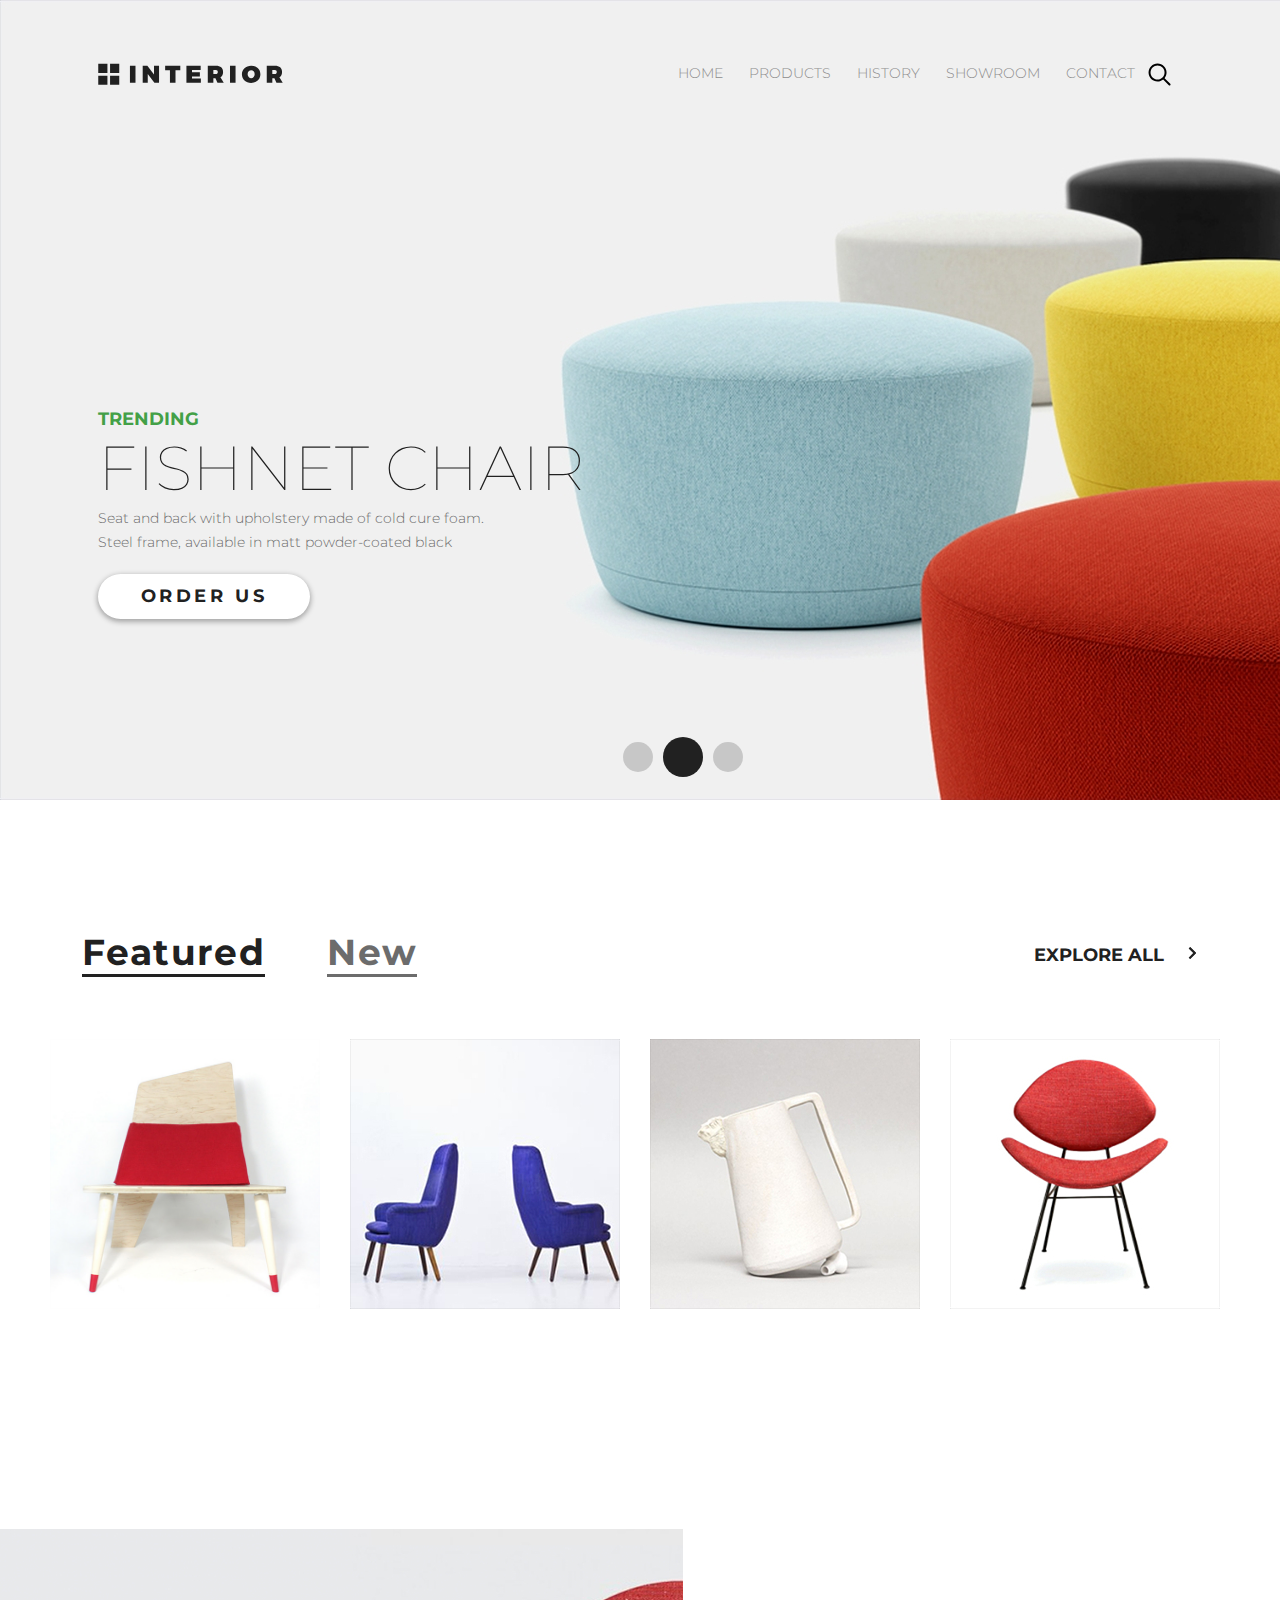
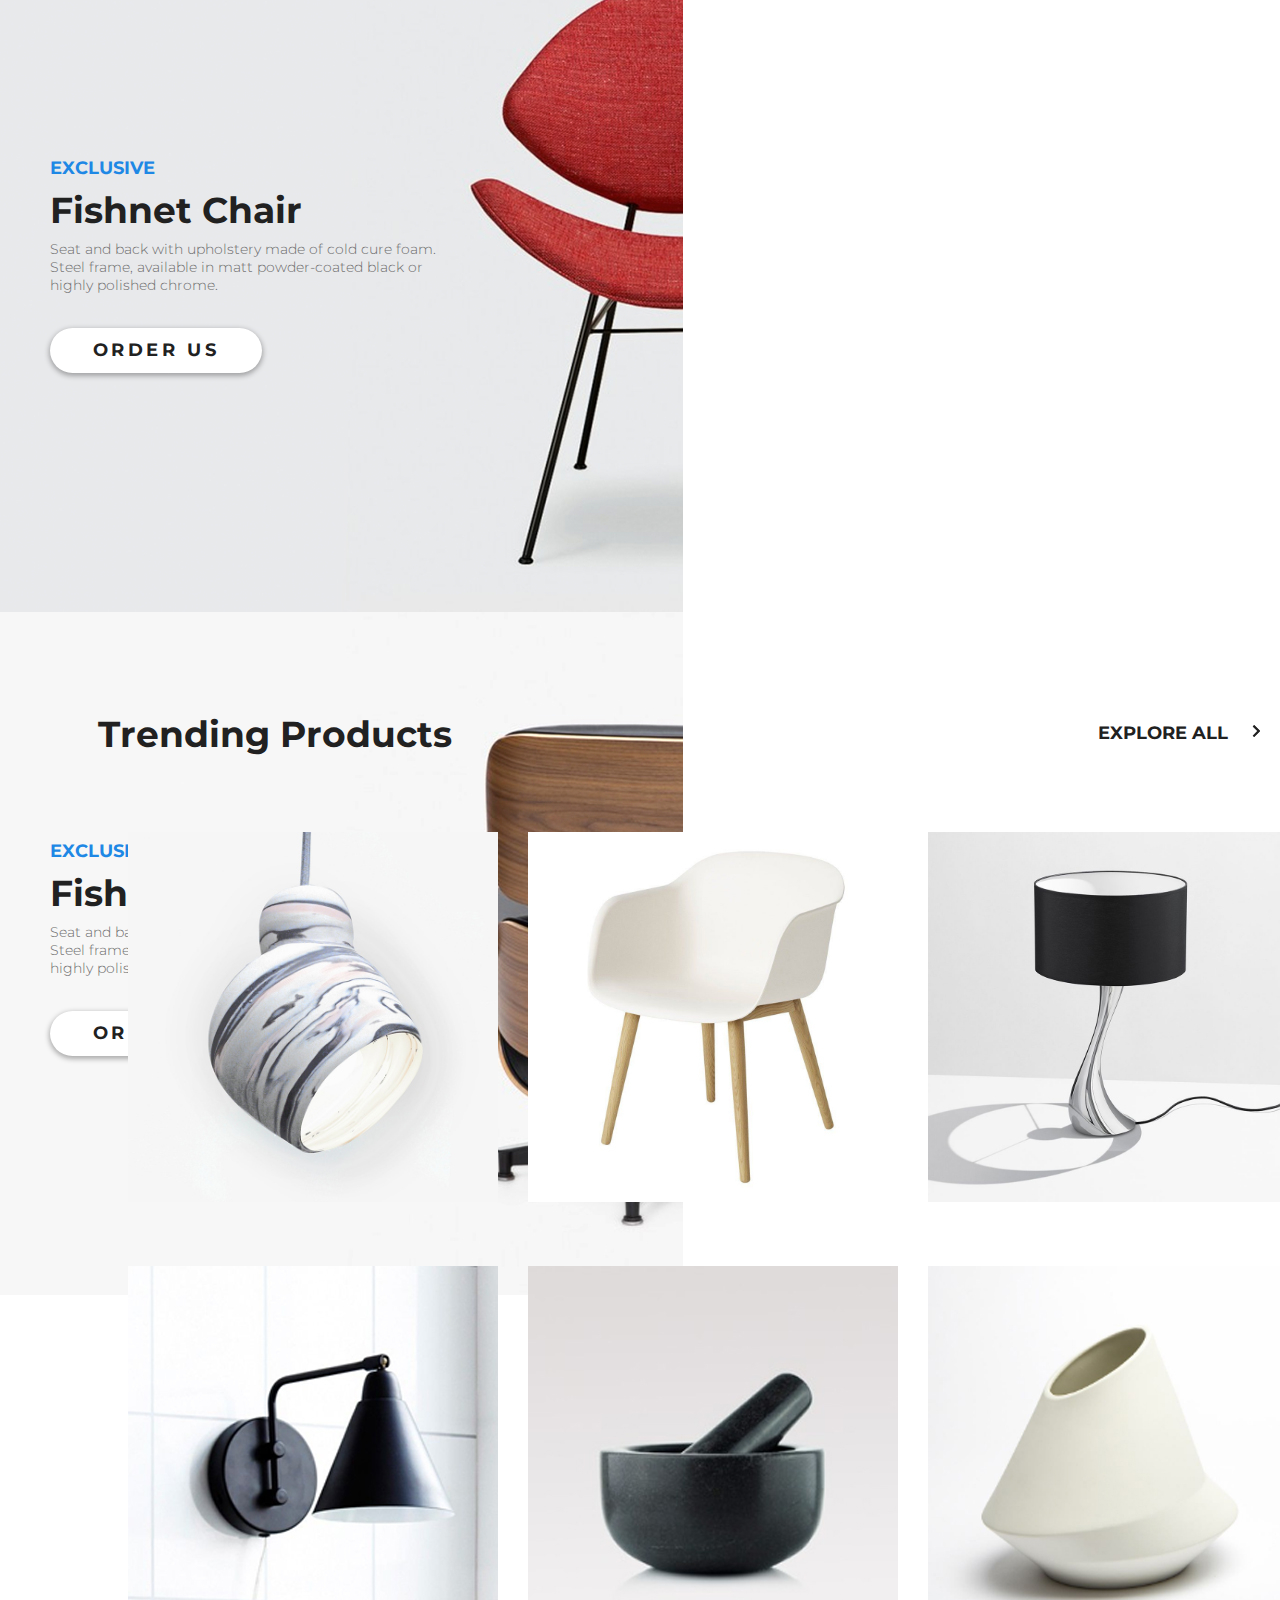
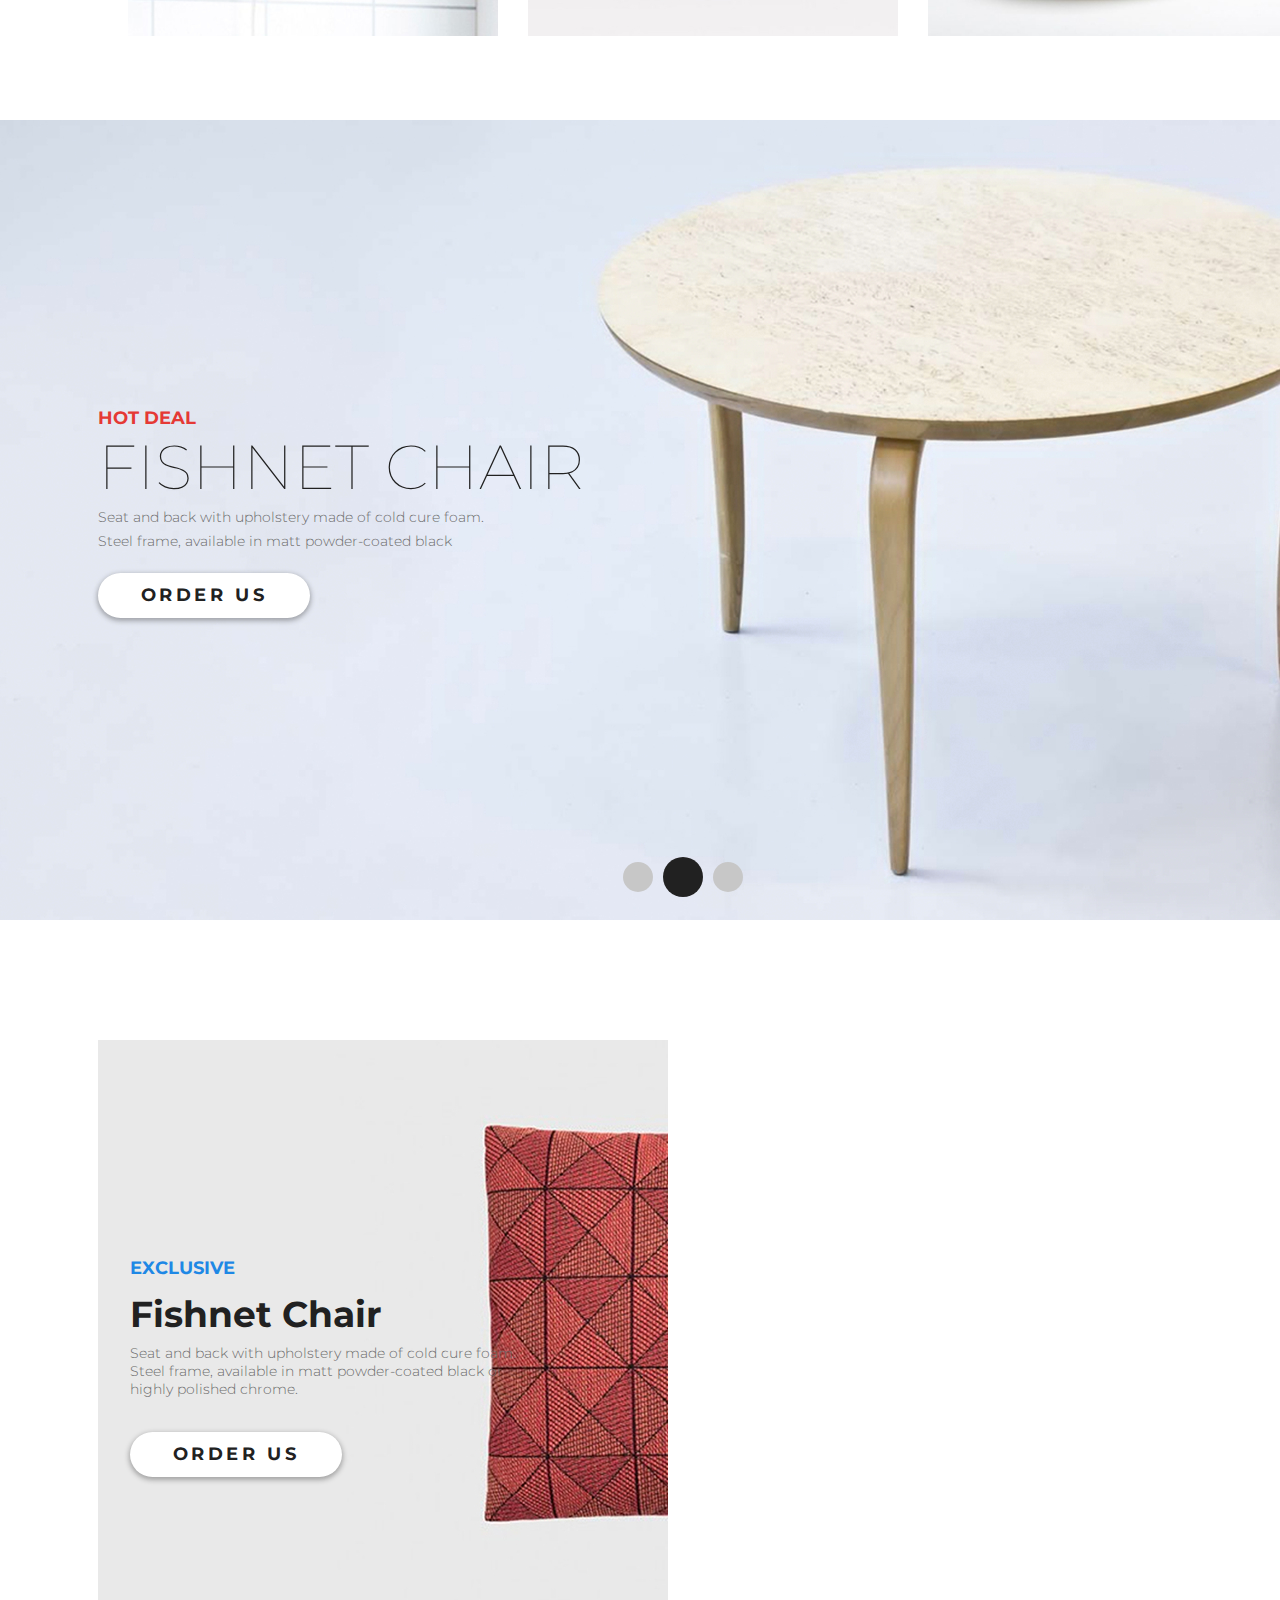
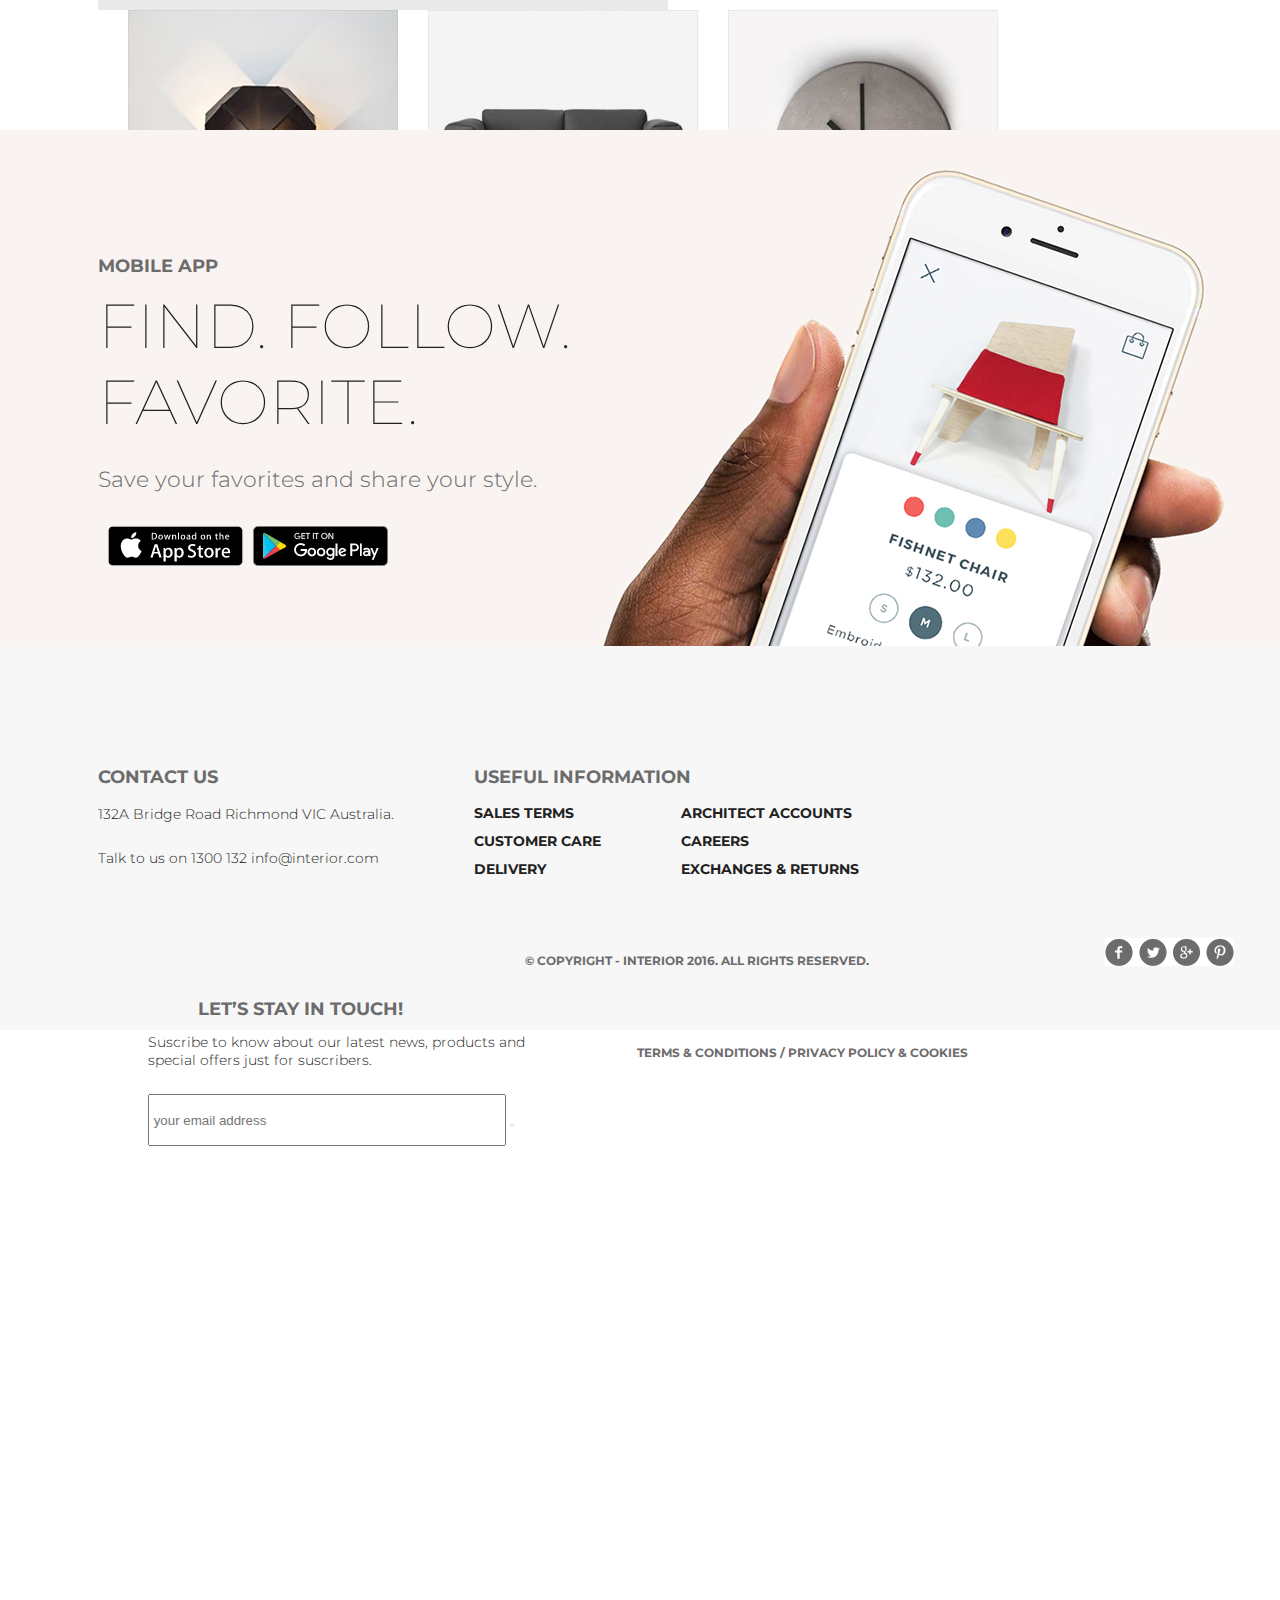
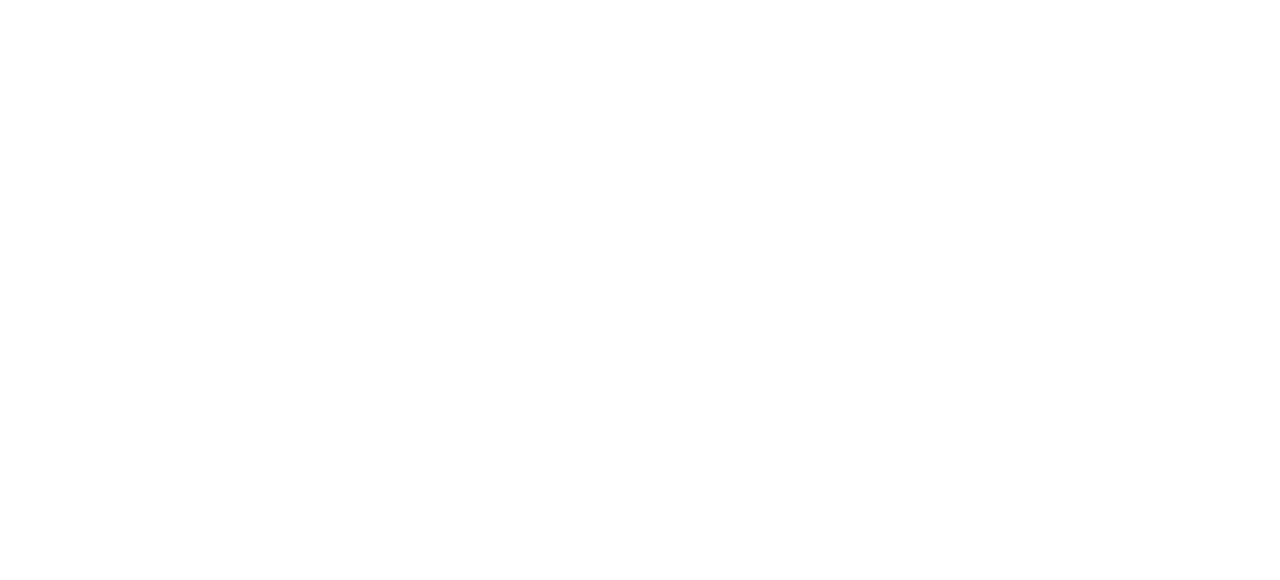
<file: index.html>
<!DOCTYPE html>
<html lang="en">

<head>
    <meta charset="UTF-8">
    <title>InteriorShop</title>
    <link href="https://fonts.googleapis.com/css2?family=Montserrat:wght@100;300;400;700&display=swap" rel="stylesheet">
    <link rel="stylesheet" href="css1.css">
</head>

<body>
    <div class="container">
        <div class="slider padding-style">
            <div class="header clearfix">
                <a href="index.html" class="logo"><img src="img/logo.svg" alt="logo"></a>
                <ul class="menu clearfix">
                    <li><a href="index.html" class="menu-link menu-link-active">HOME</a></li>
                    <li><a href="product.html" class="menu-link">PRODUCTS</a></li>
                    <li><a href="#" class="menu-link">HISTORY</a></li>
                    <li><a href="#" class="menu-link">SHOWROOM</a></li>
                    <li><a href="contacts.html" class="menu-link">CONTACT</a></li>
                    <li><img src="img/search.svg" alt="search"></li>
                </ul>
            </div>
            <div class="slider-text">
                <p class="slider-trending">TRENDING</p>
                <h2 class="slider-h2">Fishnet Chair</h2>
                <p class="slider-content">Seat and back with upholstery made of cold cure foam.<br>Steel frame, available in matt powder-coated black</p>
                <a href="#" class="button">Order Us</a>
            </div>
            <div class="pagination">
                <a href="#" class="circle"></a><a href="#" class="circle circle-active"></a><a href="#" class="circle"></a>
            </div>
        </div>
        <div class="slider1 padding-style1">
            <div class="product-page padding-style1">
                <div class="header-product-page clearfix">
                    <ul class="menu-product-page1 clearfix">
                        <li class="menu-product-page1"><a href="#" class="menu-product-page-active">Featured</a></li>
                        <li class="menu-product-page1"><a href="#" class="menu-product-page">New</a></li>
                    </ul>
                    <ul class="menu-product-page2 clearfix">
                        <li class="menu-product-page2"><a href="#"><img src="img/arrow.svg" alt="arrow" class="img"></a></li>
                        <li class="menu-product-page2"><a href="#" class="menu-page-product2">explore all</a></li>
                    </ul>
                </div>
                <div class="pagination-product">
                    <div class="pagination-product-page clearfix">
                        <a href="#" class="circle-product-page"><img src="img/arrow.svg" alt="arrow" class="img1"></a>
                    </div>
                </div>
                <div class="slider-product clearfix">
                    <ul>
                        <li class="product-page-img"><a href="interior-product.html"><img src="img/slider1.jpg" alt="slider1" class="product-img"></a></li>
                        <li class="product-page-img"><a href="#"><img src="img/product-2.jpg" alt="product2" class="product-img"></a></li>
                        <li class="product-page-img"><a href="#"><img src="img/product-3.jpg" alt="product3" class="product-img"></a></li>
                        <li class="product-page-img"><a href="#"><img src="img/product-4.jpg" alt="product4" class="product-img"></a></li>
                    </ul>
                </div>
            </div>
        </div>
        <div class="slider3">
            <div class="header-product-page2 clearfix">
                <div class="slider-product2">
                    <div class="slider-text1  padding-style2">
                        <p class="slider-exclusive">exclusive</p>
                        <h3 class="slider-h3">Fishnet Chair</h3>
                        <p class="slider-content-page2">Seat and back with upholstery made of cold cure foam.<br> Steel frame, available in matt powder-coated black or<br> highly polished chrome.</p>
                        <a href="#" class="button">Order Us</a>
                    </div>
                </div>
                <div class="slider-product3">
                    <div class="slider-text1  padding-style2">
                        <p class="slider-exclusive">exclusive</p>
                        <h3 class="slider-h3">Fishnet Chair</h3>
                        <p class="slider-content-page2">Seat and back with upholstery made of cold cure foam.<br> Steel frame, available in matt powder-coated black or<br> highly polished chrome.</p>
                        <a href="#" class="button">Order Us</a>
                    </div>
                </div>
            </div>
        </div>
        <div class="slider4 padding-style">
            <div class="product-page">
                <div class="header-product-page4 clearfix">
                    <ul class="menu-product-page4 clearfix">
                        <li><a href="#" class="menu-product-page4">Trending Products</a></li>
                    </ul>
                    <ul class="menu-product-page3 clearfix">
                        <li class="menu-product-page3"><a href="#"><img src="img/arrow.svg" alt="arrow" class="img2"></a></li>
                        <li class="menu-product-page3"><a href="#" class="menu-page-product3">explore all</a></li>
                    </ul>
                </div>
                <div class="slider-product4 clearfix">
                    <ul>
                        <li class="product-page-img4"><a href="#"><img src="img/product-11.jpg" alt="product11" class="product-img4"></a></li>
                        <li class="product-page-img4"><a href="#"><img src="img/product-21.jpg" alt="product21" class="product-img4"></a></li>
                        <li class="product-page-img4"><a href="#"><img src="img/product-31.jpg" alt="product31" class="product-img4"></a></li>
                        <li class="product-page-img4"><a href="#"><img src="img/product-41.jpg" alt="product41" class="product-img4"></a></li>
                        <li class="product-page-img4"><a href="#"><img src="img/product-5.jpg" alt="product5" class="product-img4"></a></li>
                        <li class="product-page-img4"><a href="#"><img src="img/product-6.jpg" alt="product6" class="product-img4"></a></li>
                    </ul>
                </div>
            </div>
        </div>

        <div class="slider5 padding-style">
            <div class="header5 clearfix">
            </div>
            <div class="slider-text4">
                <p class="slider-Hotdeal">Hot deal</p>
                <h2 class="slider-h2">Fishnet Chair</h2>
                <p class="slider-content">Seat and back with upholstery made of cold cure foam.<br>Steel frame, available in matt powder-coated black</p>
                <a href="#" class="button">Order Us</a>
            </div>
            <div class="pagination">
                <a href="#" class="circle"></a><a href="#" class="circle circle-active"></a><a href="#" class="circle"></a>
            </div>
        </div>

        <div class="slider6 padding-style">
            <div class="header-product-page6 clearfix">
                <div class="slider-product5 clearfix">
                    <div class="slider-text2  padding-style3">
                        <p class="slider-exclusive1">exclusive</p>
                        <h3 class="slider-h3">Fishnet Chair</h3>
                        <p class="slider-content-page2">Seat and back with upholstery made of cold cure foam.<br> Steel frame, available in matt powder-coated black or<br> highly polished chrome.</p>
                        <a href="#" class="button">Order Us</a>
                    </div>
                </div>
                <div class="slider-product6 clearfix">
                    <ul>
                        <li class="product-page-img5"><a href="#"><img src="img/product-2-sm.jpg" alt="product2sm" class="product-img5"></a></li>
                        <li class="product-page-img5"><a href="#"><img src="img/product-3-sm.jpg" alt="product3sm" class="product-img5"></a></li>
                    </ul>
                </div>
                <div>
                    <ul>
                        <li class="product-page-img5"><a href="#"><img src="img/product-4-sm.jpg" alt="product4sm" class="product-img5"></a></li>
                        <li class="product-page-img5"><a href="#"><img src="img/product-5-sm.jpg" alt="product5sm" class="product-img5"></a></li>
                    </ul>
                </div>
            </div>
        </div>

        <div class="slider7 padding-style">
            <div class="header clearfix">
            </div>
            <div class="slider-text5">
                <p class="slider-mobileApp">mobile app</p>
                <h2 class="slider-h2">Find. Follow.<br> Favorite.</h2>
                <p class="slider-content1">Save your favorites and share your style.</p>
                <ul>
                    <li class="button-img"><a href="#"><img src="img/app-store.jpg" alt="app-store" class="button-img1"></a></li>
                    <li class="button-img"><a href="#"><img src="img/google-play.jpg" alt="google-play" class="button-img1"></a></li>
                </ul>
            </div>
        </div>


        <div class="footer padding-style4">
            <div class="footer-page">
                <p class="footer-page1">Contact Us</p>
                <p class="footer-page2">132A Bridge Road Richmond VIC Australia.<br><br>
                    Talk to us on 1300 132 info@interior.com</p>
            </div>
            <div class="footer-page">
                <p class="footer-page4">Useful Information</p>
                <ul class="footer-page5">
                    <li>Sales terms</li>
                    <li>Customer care </li>
                    <li>Delivery</li>
                </ul>
                <ul class="footer-page5">
                    <li>Architect accounts</li>
                    <li>Careers</li>
                    <li>Exchanges & returns</li>
                </ul>
            </div>
            <div class="footer-page">
                <ul class="footer-page7">
                    <li class="footer-page6">Let’s Stay in Touch!</li>
                    <li>Suscribe to know about our latest news, products and<br> special offers just for suscribers.</li>
                </ul>
                <ul class="footer-page7">
                    <li><input type="text" placeholder=" your email address" style="width: 354px; height: 48px;">
                        <button></button>
                    </li>
                </ul>
            </div>

            <div class="footer-end">
                <ul class="footer-end1">
                    <li>© Copyright - INTERIOR 2016. All Rights Reserved.</li>
                </ul>
            </div>
            <div class="footer-end-img">
                <ul>
                    <li class="footer-end-img"><a href="#"><img src="img/social-links.jpg" alt="social-links" class="footer-img"></a></li>
                </ul>
            </div>
            <div>
                <ul class="footer-end2">
                    <li>Terms & Conditions / Privacy policy & Cookies</li>
                </ul>
            </div>
        </div>
    </div>
</body>

</html>
</file>
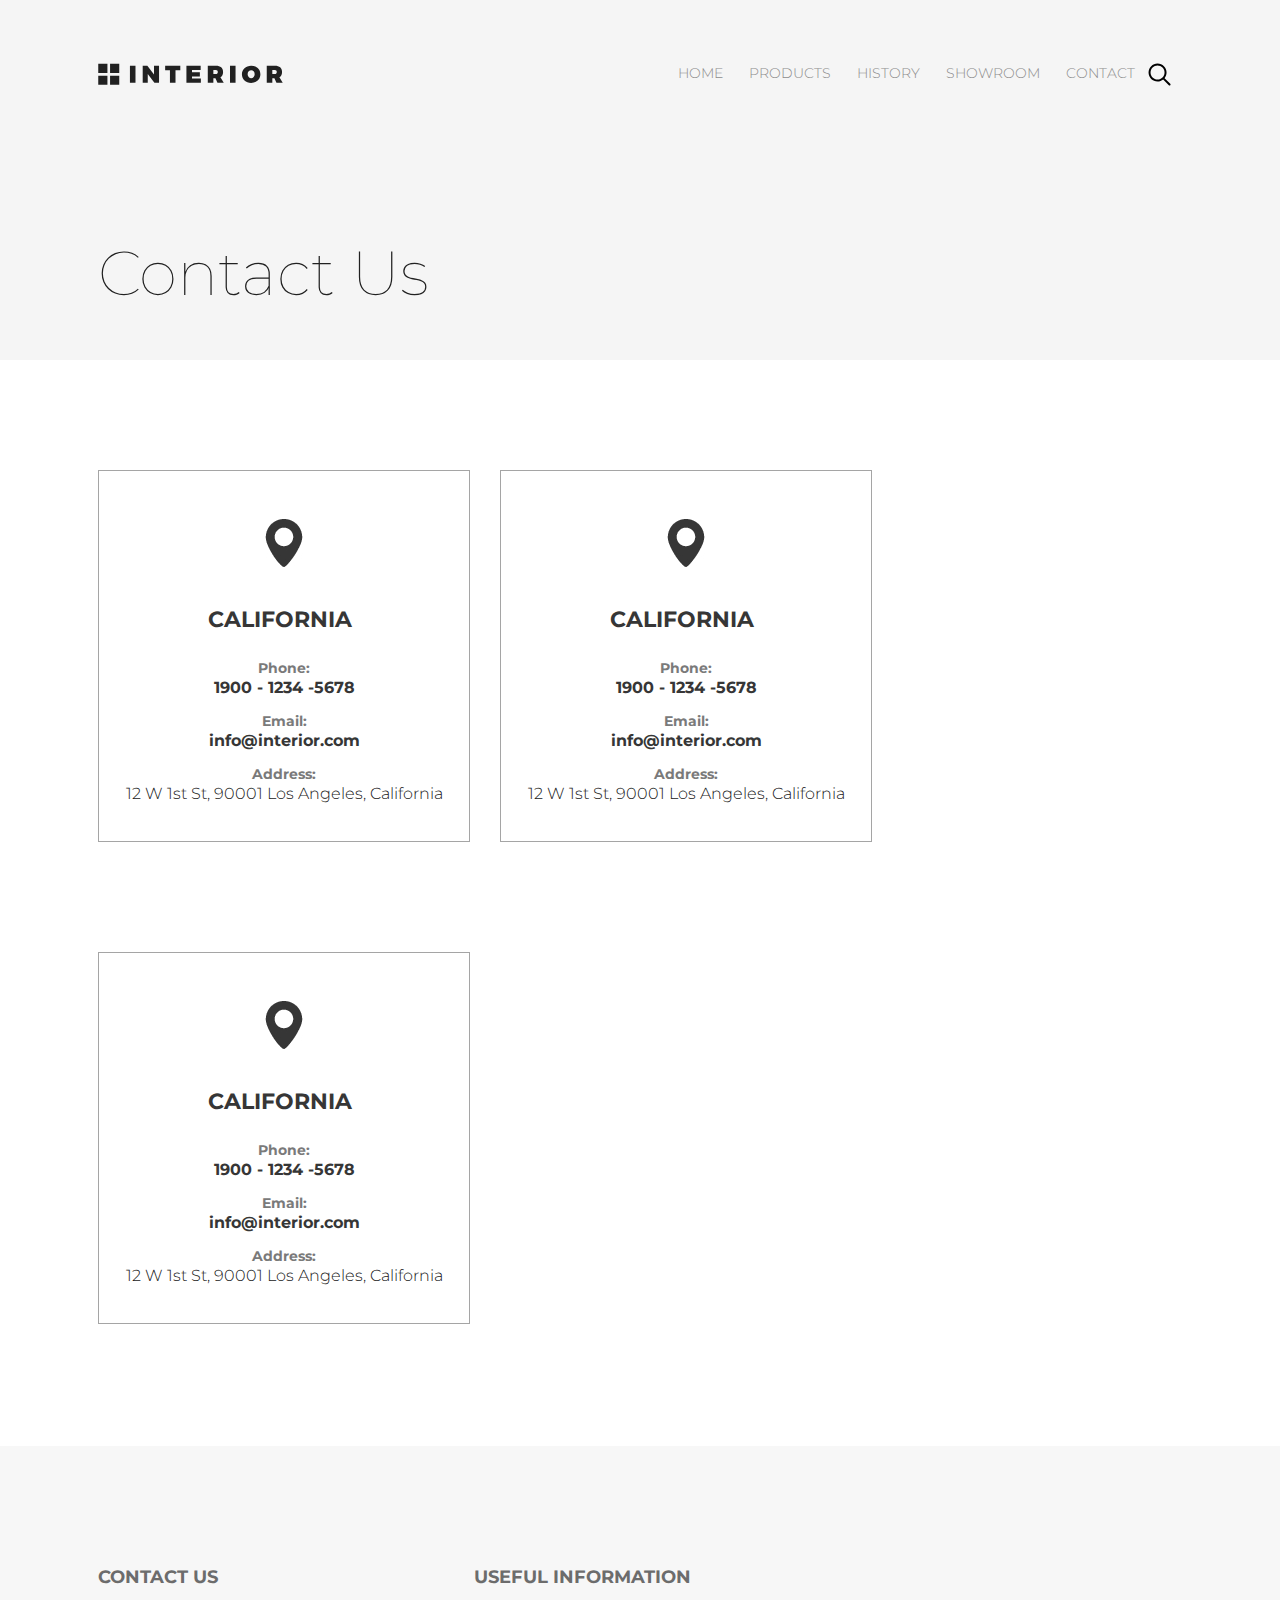
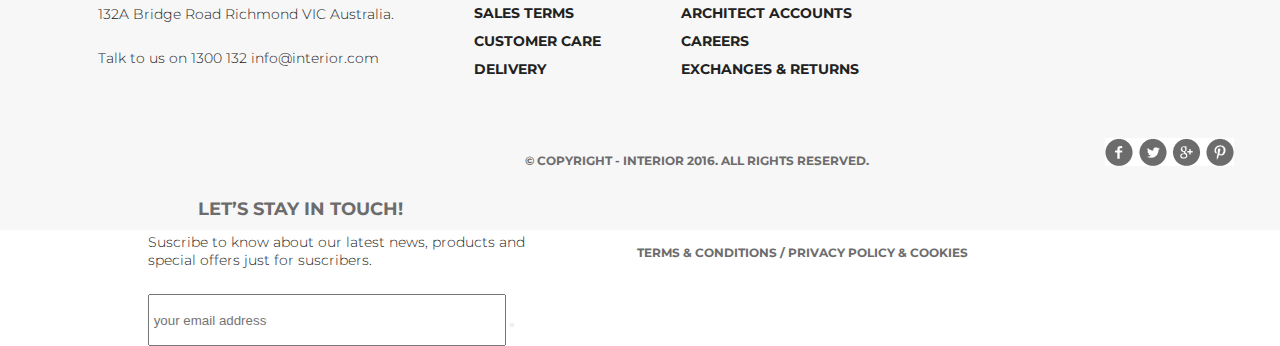
<file: contacts.html>
<!DOCTYPE html>
<html lang="en">

<head>
    <meta charset="UTF-8">
    <title>ContactInteriorShop</title>
    <link href="https://fonts.googleapis.com/css2?family=Montserrat:wght@100;300;400;700&display=swap" rel="stylesheet">
    <link rel="stylesheet" href="css1.css">
</head>

<body>
    <div class="container">
        <div class="slider-product-page padding-style">
            <div class="header clearfix">
                <a href="index.html" class="logo"><img src="img/logo.svg" alt="logo"></a>
                <ul class="menu clearfix">
                    <li><a href="index.html" class="menu-link menu-link-active">HOME</a></li>
                    <li><a href="product.html" class="menu-link">PRODUCTS</a></li>
                    <li><a href="#" class="menu-link">HISTORY</a></li>
                    <li><a href="#" class="menu-link">SHOWROOM</a></li>
                    <li><a href="contacts.html" class="menu-link">CONTACT</a></li>
                    <li><img src="img/search.svg" alt="search"></li>
                </ul>
            </div>
            <h2 class="slider-text-h2">Contact Us</h2>
        </div>
        <div class="adress padding-style5">
            <div class="slider-page clearfix">
                <img src="img/contact.jpg" alt="contact" class="maps">
                <p class="contact-adress">California</p>
                <p class="contact-info">Phone:</p>
                <p class="contact-info1">1900 - 1234 -5678</p>
                <p class="contact-info">Email:</p>
                <p class="contact-info1">info@interior.com</p>
                <p class="contact-info">Address:</p>
                <p class="contact-info2">12 W 1st St, 90001 Los Angeles, California</p>
            </div>
            <div class="slider-page clearfix">
                <img src="img/contact.jpg" alt="contact" class="maps">
                <p class="contact-adress">California</p>
                <p class="contact-info">Phone:</p>
                <p class="contact-info1">1900 - 1234 -5678</p>
                <p class="contact-info">Email:</p>
                <p class="contact-info1">info@interior.com</p>
                <p class="contact-info">Address:</p>
                <p class="contact-info2">12 W 1st St, 90001 Los Angeles, California</p>
            </div>
            <div class="slider-page clearfix">
                <img src="img/contact.jpg" alt="contact" class="maps">
                <p class="contact-adress">California</p>
                <p class="contact-info">Phone:</p>
                <p class="contact-info1">1900 - 1234 -5678</p>
                <p class="contact-info">Email:</p>
                <p class="contact-info1">info@interior.com</p>
                <p class="contact-info">Address:</p>
                <p class="contact-info2">12 W 1st St, 90001 Los Angeles, California</p>
            </div>
        </div>
        <div class="footer-contact padding-style4">
            <div class="footer-page">
                <p class="footer-page1">Contact Us</p>
                <p class="footer-page2">132A Bridge Road Richmond VIC Australia.<br><br>
                    Talk to us on 1300 132 info@interior.com</p>
            </div>
            <div class="footer-page">
                <p class="footer-page4">Useful Information</p>
                <ul class="footer-page5">
                    <li>Sales terms</li>
                    <li>Customer care </li>
                    <li>Delivery</li>
                </ul>
                <ul class="footer-page5">
                    <li>Architect accounts</li>
                    <li>Careers</li>
                    <li>Exchanges & returns</li>
                </ul>
            </div>
            <div class="footer-page">
                <ul class="footer-page7">
                    <li class="footer-page6">Let’s Stay in Touch!</li>
                    <li>Suscribe to know about our latest news, products and<br> special offers just for suscribers.</li>
                </ul>
                <ul class="footer-page7">
                    <li><input type="text" placeholder=" your email address" style="width: 354px; height: 48px;">
                        <button></button>
                    </li>
                </ul>
            </div>

            <div class="footer-end">
                <ul class="footer-end1">
                    <li>© Copyright - INTERIOR 2016. All Rights Reserved.</li>
                </ul>
            </div>
            <div class="footer-end-img">
                <ul>
                    <li class="footer-end-img"><a href="#"><img src="img/social-links.jpg" alt="social-links" class="footer-img"></a></li>
                </ul>
            </div>
            <div>
                <ul class="footer-end2">
                    <li>Terms & Conditions / Privacy policy & Cookies</li>
                </ul>
            </div>
        </div>
    </div>
</body>

</html>
</file>
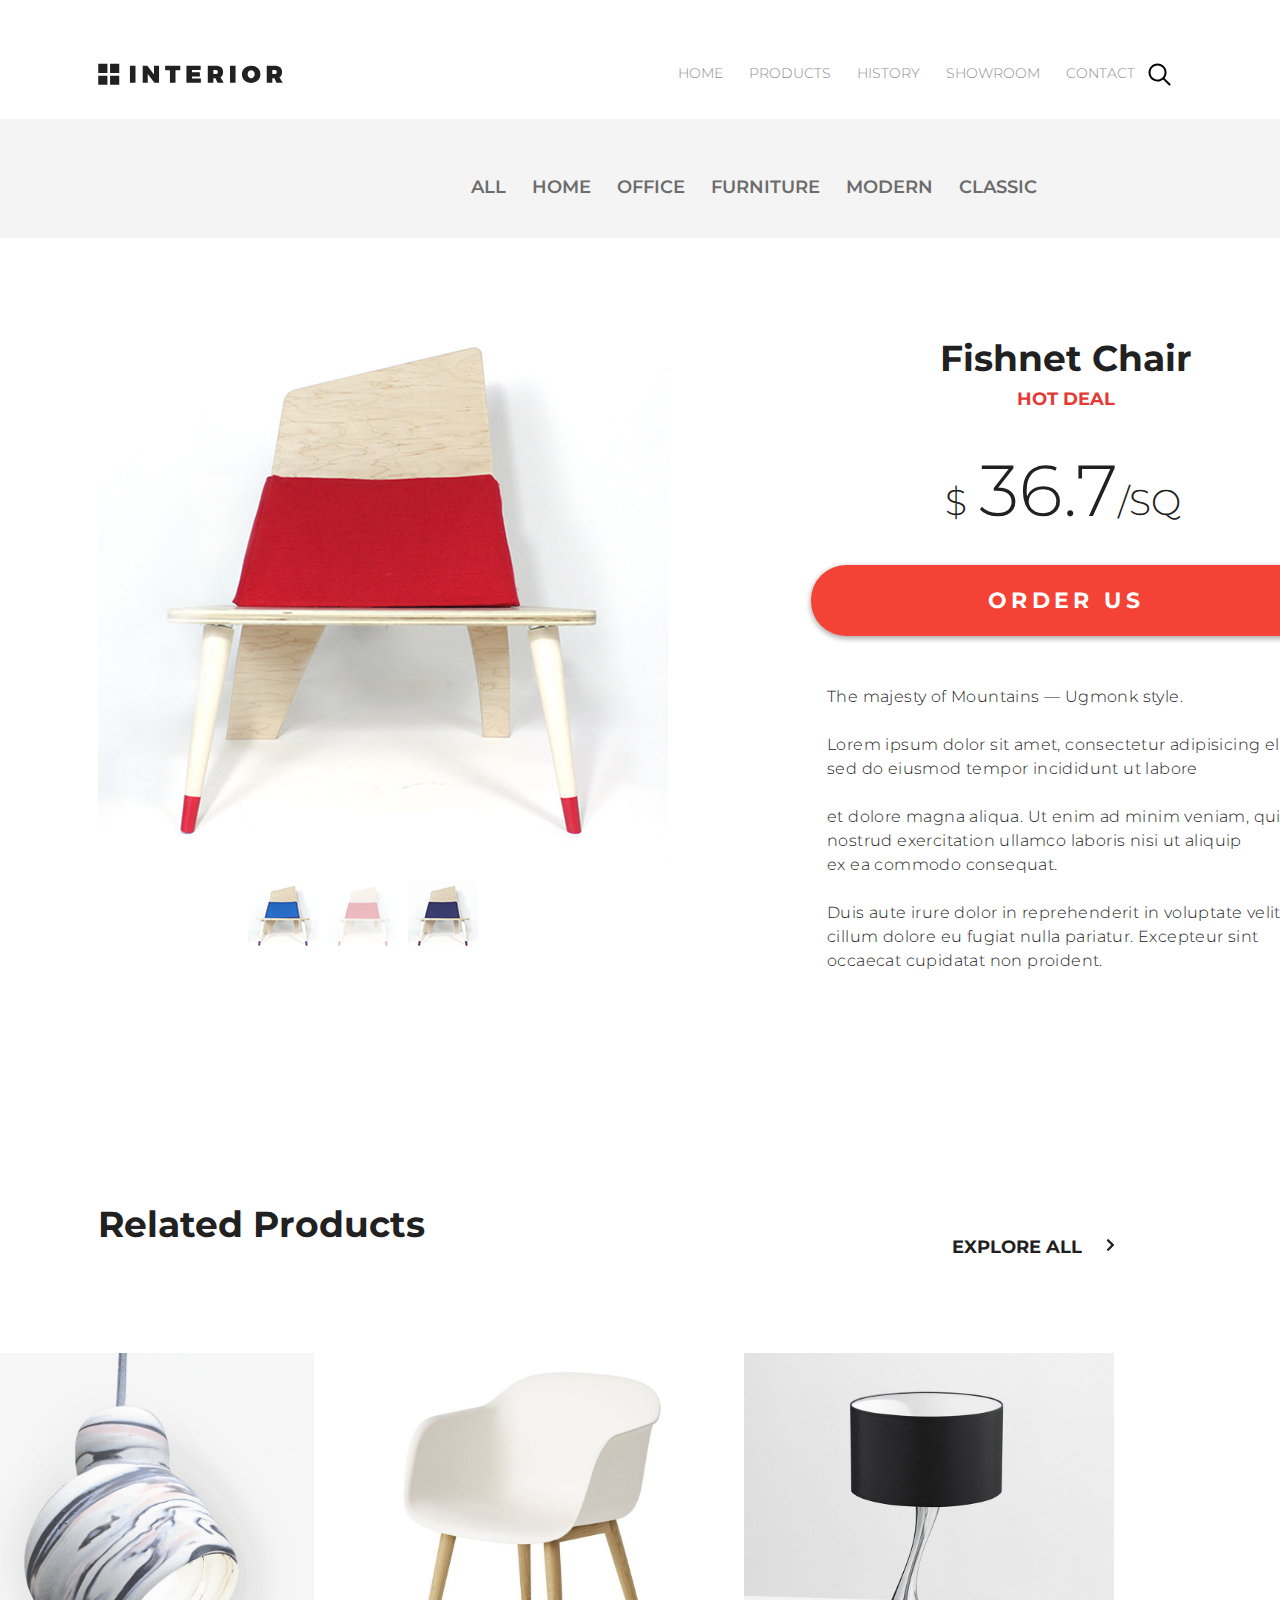
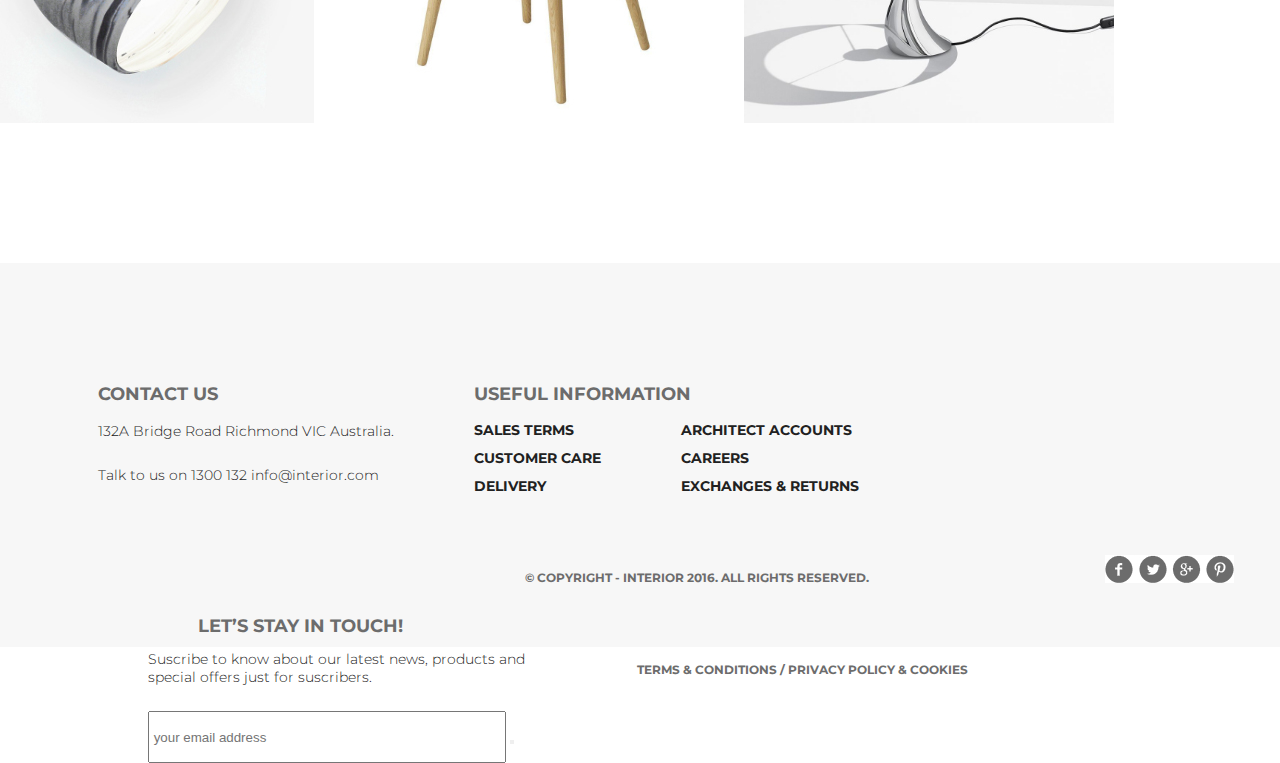
<file: interior-product.html>
<!DOCTYPE html>
<html lang="en">

<head>
    <meta charset="UTF-8">
    <title>Interior-productsInteriorShop</title>
    <link href="https://fonts.googleapis.com/css2?family=Montserrat:wght@100;300;400;700&display=swap" rel="stylesheet">
    <link rel="stylesheet" href="css1.css">
</head>

<body>
    <div class="container">
        <div class="slider-product-interior padding-style">
            <div class="header-product-interior clearfix">
                <a href="index.html" class="logo"><img src="img/logo.svg" alt="logo"></a>
                <ul class="menu clearfix">
                    <li><a href="index.html" class="menu-link menu-link-active">HOME</a></li>
                    <li><a href="product.html" class="menu-link">PRODUCTS</a></li>
                    <li><a href="#" class="menu-link">HISTORY</a></li>
                    <li><a href="#" class="menu-link">SHOWROOM</a></li>
                    <li><a href="contacts.html" class="menu-link">CONTACT</a></li>
                    <li><img src="img/search.svg" alt="search"></li>
                </ul>
            </div>
        </div>
        <div class="slider-product-interior2 padding-style">
            <div class="header-product-interior2 clearfix">
                <ul class="menu-product-interior clearfix">
                    <li><a href="product.html" class="menu-link-product-page menu-link-active">All</a></li>
                    <li><a href="index.html" class="menu-link-product-page">HOME</a></li>
                    <li><a href="#" class="menu-link-product-page">OFFICE</a></li>
                    <li><a href="#" class="menu-link-product-page">FURNITURE</a></li>
                    <li><a href="#" class="menu-link-product-page">MODERN</a></li>
                    <li><a href="#" class="menu-link-product-page">CLASSIC</a></li>
                </ul>
            </div>

            <div class="slider-product-interior3">
                <div class="controll-product clearfix">
                    <a href="#"><img src="img/slider1.jpg" alt="slider1" class="img3"></a>
                    <ul>
                        <li class="controll-product-img"><a href="#"><img src="img/controll.jpg" alt="controll" class="product-img6"></a></li>
                        <li class="controll-product-img"><a href="#"><img src="img/controll2.jpg" alt="controll2" class="product-img6"></a></li>
                        <li class="controll-product-img"><a href="#"><img src="img/controll11.jpg" alt="controll11" class="product-img6"></a></li>
                    </ul>
                </div>
                <div class="slider-text-interior3">
                    <h3 class="slider-h3">Fishnet Chair</h3>
                    <p class="slider-Hotdeal">Hot Deal</p>
                    <ul class="value">
                        <li class="value-product">$</li>
                        <li class="value-product1">36.7</li>
                        <li class="value-product">/sq</li>
                    </ul>
                    <a href="#" class="value-button">Order Us</a>
                    <p class="slider-content-page3">The majesty of&nbsp;Mountains&nbsp;&mdash; Ugmonk style.<br><br>
                        Lorem ipsum dolor sit amet, consectetur adipisicing elit, sed do&nbsp;eiusmod tempor incididunt ut&nbsp;labore<br><br>
                        et&nbsp;dolore magna aliqua. Ut&nbsp;enim ad&nbsp;minim veniam, quis nostrud exercitation ullamco laboris nisi ut&nbsp;aliquip ex&nbsp;ea&nbsp;commodo consequat.<br><br>
                        Duis aute irure dolor in&nbsp;reprehenderit in&nbsp;voluptate velit esse cillum dolore eu&nbsp;fugiat nulla pariatur. Excepteur sint occaecat cupidatat non proident.</p>

                </div>
            </div>
        </div>

        <div class="header-product-interior3 clearfix">
            <ul class="menu-product-interior2 clearfix">
                <li class="menu-product-interior2">
                    <p>Related Products</p>
                </li>
            </ul>
            <ul class="menu-product-interior3 clearfix">
                <li class="menu-product-interior3"><a href="#"><img src="img/arrow.svg" alt="arrow" class="img4"></a></li>
                <li class="menu-product-interior3"><a href="#" class="menu-page-product2">explore all</a></li>
            </ul>
        </div>
        <div class="slider-product4 clearfix">
            <ul>
                <li class="product-page-img2"><a href="#"><img src="img/product-11.jpg" alt="product11" class="product-img4"></a></li>
                <li class="product-page-img2"><a href="#"><img src="img/product-21.jpg" alt="product21" class="product-img4"></a></li>
                <li class="product-page-img2"><a href="#"><img src="img/product-31.jpg" alt="product31" class="product-img4"></a></li>
            </ul>

        </div>
        <div class="footer-product-page padding-style4">
            <div class="footer-page">
                <p class="footer-page1">Contact Us</p>
                <p class="footer-page2">132A Bridge Road Richmond VIC Australia.<br><br>
                    Talk to us on 1300 132 info@interior.com</p>
            </div>
            <div class="footer-page">
                <p class="footer-page4">Useful Information</p>
                <ul class="footer-page5">
                    <li>Sales terms</li>
                    <li>Customer care </li>
                    <li>Delivery</li>
                </ul>
                <ul class="footer-page5">
                    <li>Architect accounts</li>
                    <li>Careers</li>
                    <li>Exchanges & returns</li>
                </ul>
            </div>
            <div class="footer-page">
                <ul class="footer-page7">
                    <li class="footer-page6">Let’s Stay in Touch!</li>
                    <li>Suscribe to know about our latest news, products and<br> special offers just for suscribers.</li>
                </ul>
                <ul class="footer-page7">
                    <li><input type="text" placeholder=" your email address" style="width: 354px; height: 48px;">
                        <button></button>
                    </li>
                </ul>
            </div>

            <div class="footer-end">
                <ul class="footer-end1">
                    <li>© Copyright - INTERIOR 2016. All Rights Reserved.</li>
                </ul>
            </div>
            <div class="footer-end-img">
                <ul>
                    <li class="footer-end-img"><a href="#"><img src="img/social-links.jpg" alt="social-links" class="footer-img"></a></li>
                </ul>
            </div>
            <div>
                <ul class="footer-end2">
                    <li>Terms & Conditions / Privacy policy & Cookies</li>
                </ul>
            </div>
        </div>
    </div>
</body>

</html>
</file>
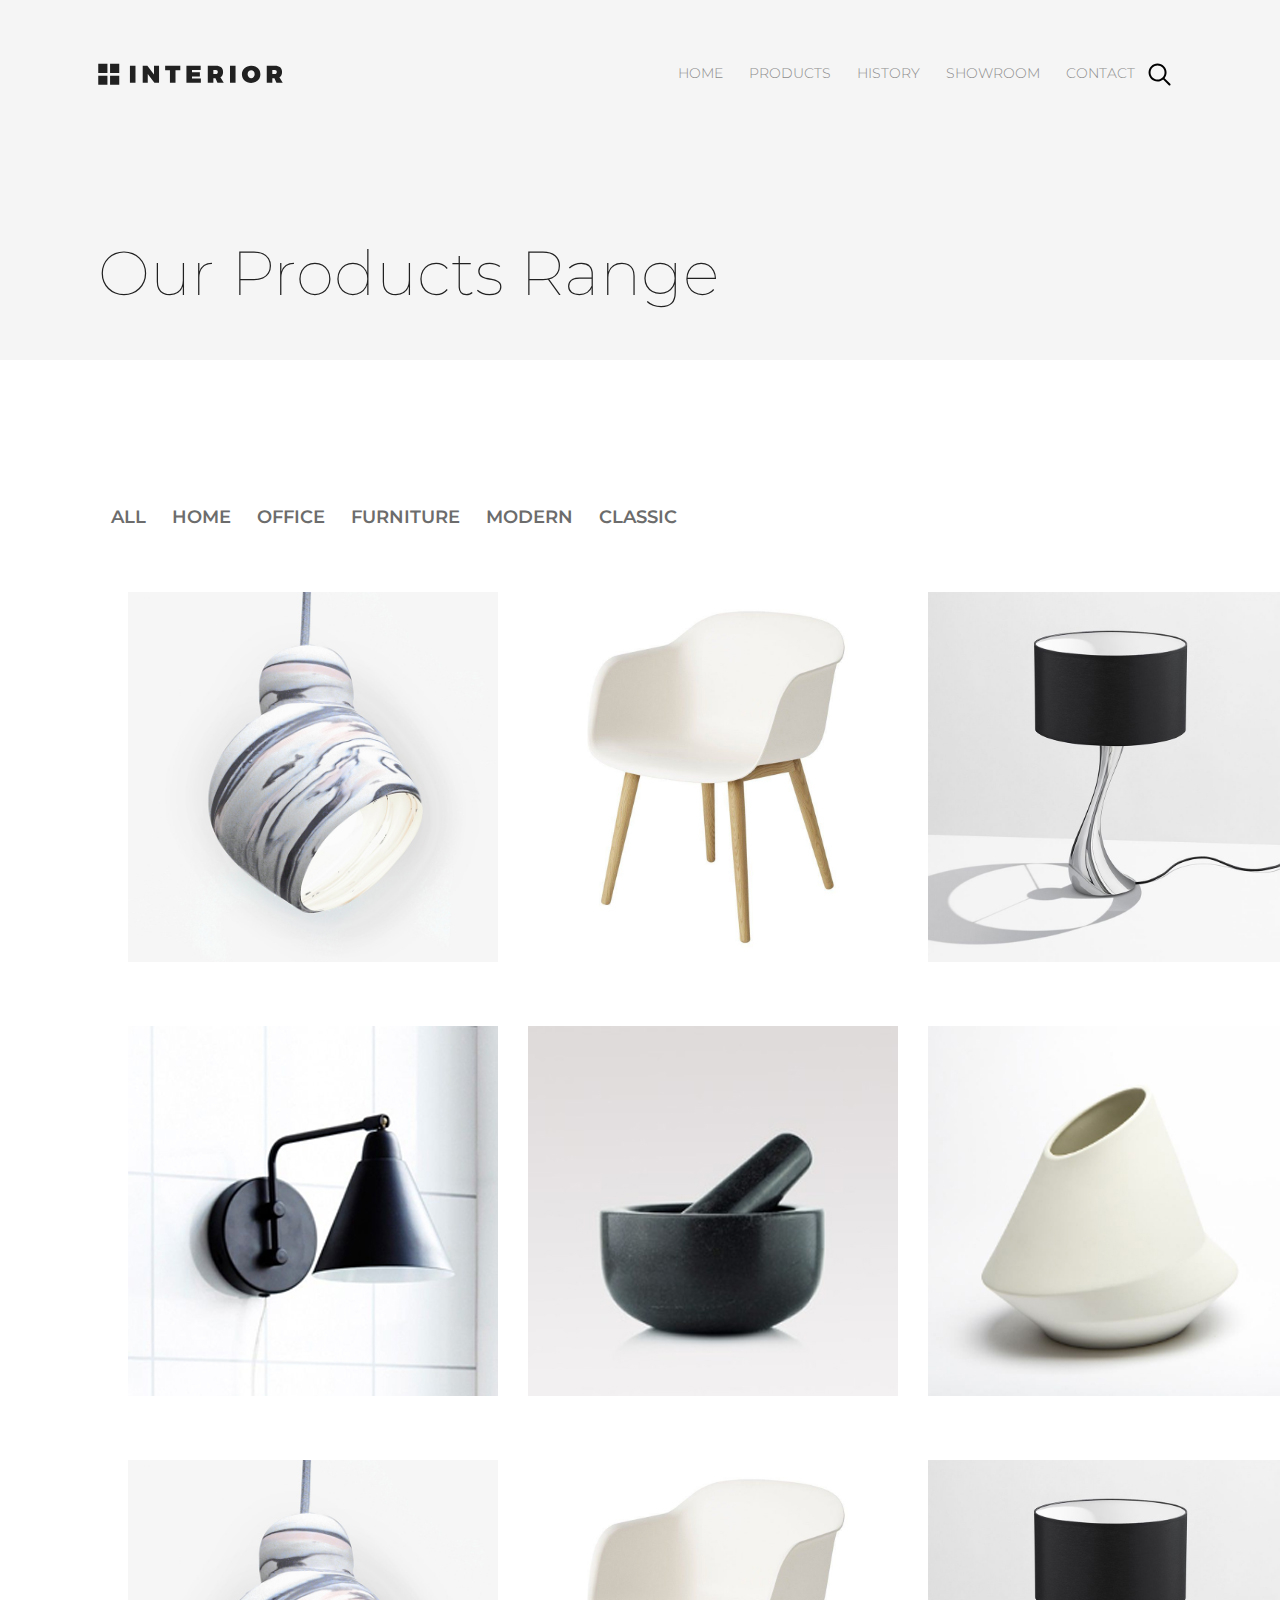
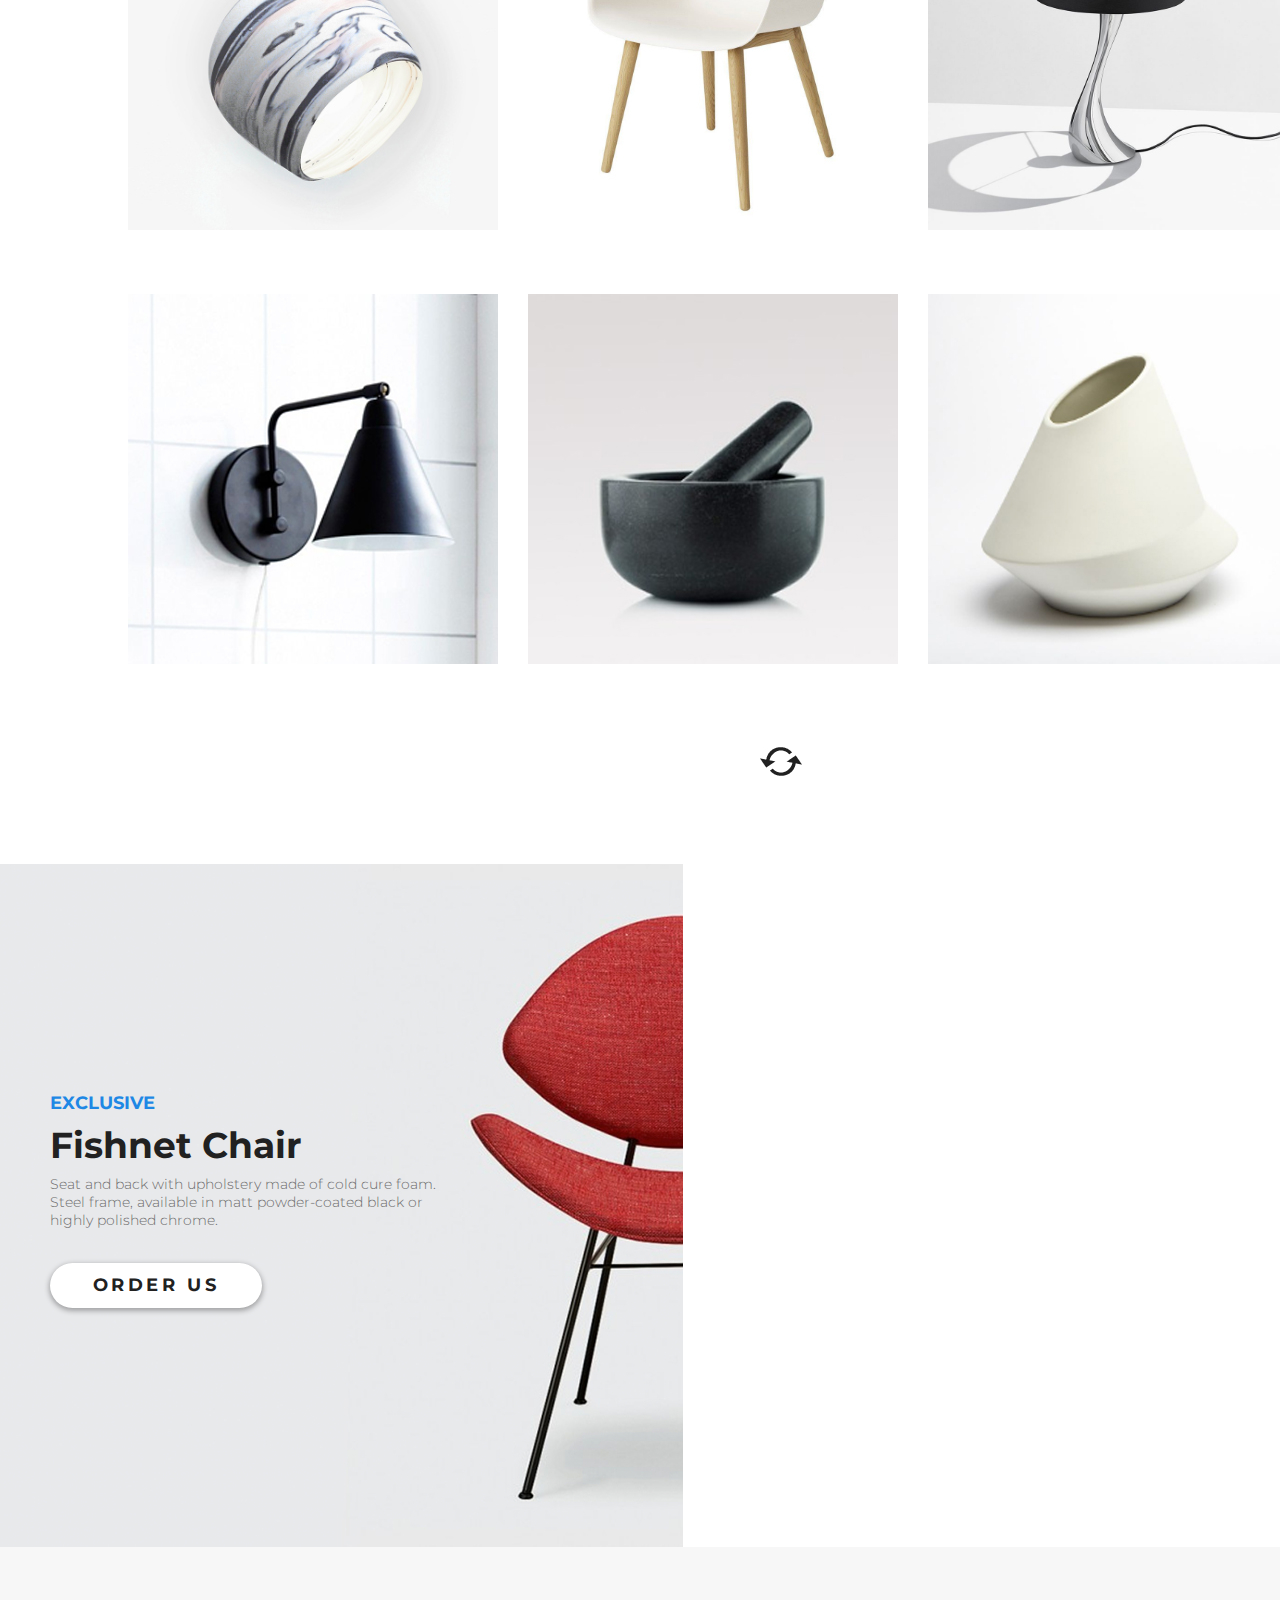
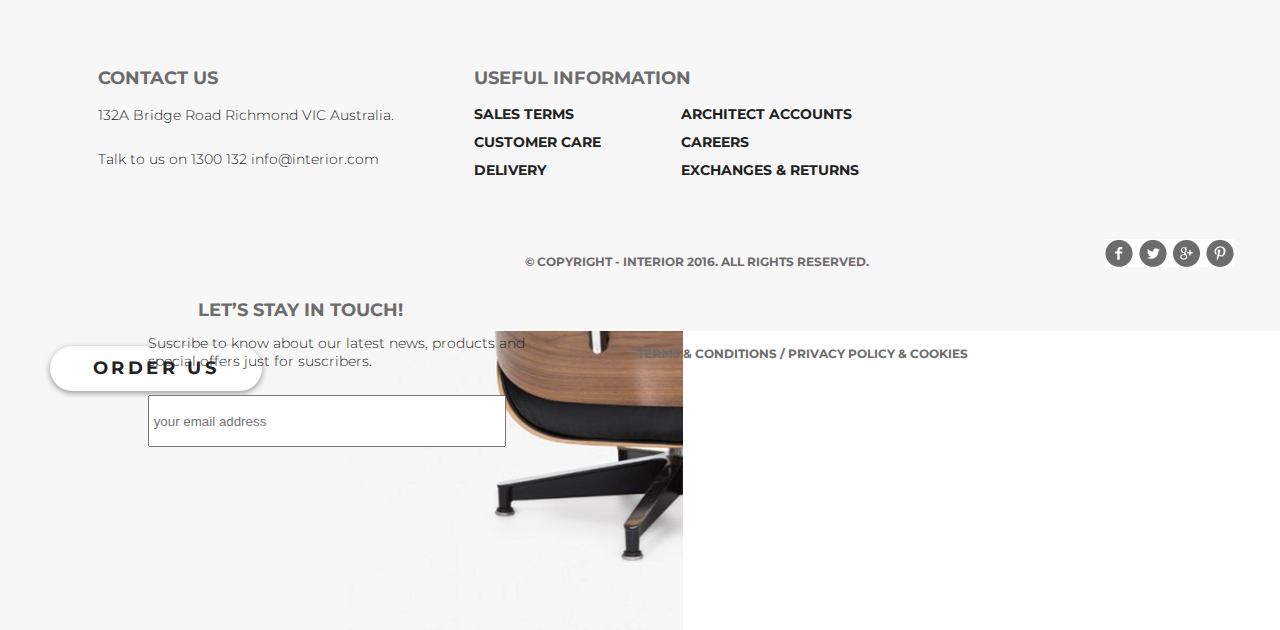
<file: product.html>
<!DOCTYPE html>
<html lang="en">

<head>
    <meta charset="UTF-8">
    <title>ProductsInteriorShop</title>
    <link href="https://fonts.googleapis.com/css2?family=Montserrat:wght@100;300;400;700&display=swap" rel="stylesheet">
    <link rel="stylesheet" href="css1.css">
</head>

<body>
    <div class="container">
        <div class="slider-product-page padding-style">
            <div class="header clearfix">
                <a href="index.html" class="logo"><img src="img/logo.svg" alt="logo"></a>
                <ul class="menu clearfix">
                    <li><a href="index.html" class="menu-link menu-link-active">HOME</a></li>
                    <li><a href="product.html" class="menu-link">PRODUCTS</a></li>
                    <li><a href="#" class="menu-link">HISTORY</a></li>
                    <li><a href="#" class="menu-link">SHOWROOM</a></li>
                    <li><a href="contacts.html" class="menu-link">CONTACT</a></li>
                    <li><img src="img/search.svg" alt="search"></li>
                </ul>
            </div>
            <h2 class="slider-text-h2">Our Products Range</h2>
        </div>
        <div class="slider-product-page2 padding-style">
            <div class="product-page">
                <div class="header2 clearfix">
                    <ul class="menu-product-page5 clearfix">
                        <li><a href="product.html" class="menu-link-product-page menu-link-active">All</a></li>
                        <li><a href="index.html" class="menu-link-product-page">HOME</a></li>
                        <li><a href="#" class="menu-link-product-page">OFFICE</a></li>
                        <li><a href="#" class="menu-link-product-page">FURNITURE</a></li>
                        <li><a href="#" class="menu-link-product-page">MODERN</a></li>
                        <li><a href="#" class="menu-link-product-page">CLASSIC</a></li>
                    </ul>
                </div>
                <div class="slider-product4 clearfix">
                    <ul>
                        <li class="product-page-img4"><a href="#"><img src="img/product-11.jpg" alt="product11" class="product-img4"></a></li>
                        <li class="product-page-img4"><a href="#"><img src="img/product-21.jpg" alt="product21" class="product-img4"></a></li>
                        <li class="product-page-img4"><a href="#"><img src="img/product-31.jpg" alt="product31" class="product-img4"></a></li>
                        <li class="product-page-img4"><a href="#"><img src="img/product-41.jpg" alt="product41" class="product-img4"></a></li>
                        <li class="product-page-img4"><a href="#"><img src="img/product-5.jpg" alt="product5" class="product-img4"></a></li>
                        <li class="product-page-img4"><a href="#"><img src="img/product-6.jpg" alt="product6" class="product-img4"></a></li>
                        <li class="product-page-img4"><a href="#"><img src="img/product-11.jpg" alt="product11" class="product-img4"></a></li>
                        <li class="product-page-img4"><a href="#"><img src="img/product-21.jpg" alt="product21" class="product-img4"></a></li>
                        <li class="product-page-img4"><a href="#"><img src="img/product-31.jpg" alt="product31" class="product-img4"></a></li>
                        <li class="product-page-img4"><a href="#"><img src="img/product-41.jpg" alt="product41" class="product-img4"></a></li>
                        <li class="product-page-img4"><a href="#"><img src="img/product-5.jpg" alt="product5" class="product-img4"></a></li>
                        <li class="product-page-img4"><a href="#"><img src="img/product-6.jpg" alt="product6" class="product-img4"></a></li>
                    </ul>
                    <a href="product.html" class="circle-product-page1"><img src="img/circle-product-page1.jpg" alt="circle" class="circle-product-page-img1"></a>
                </div>
            </div>
        </div>
        <div class="slider3">
            <div class="header-product-page3 clearfix">
                <div class="slider-product2">
                    <div class="slider-text1  padding-style2">
                        <p class="slider-exclusive">exclusive</p>
                        <h3 class="slider-h3">Fishnet Chair</h3>
                        <p class="slider-content-page2">Seat and back with upholstery made of cold cure foam.<br> Steel frame, available in matt powder-coated black or<br> highly polished chrome.</p>
                        <a href="#" class="button">Order Us</a>
                    </div>
                </div>
                <div class="slider-product3">
                    <div class="slider-text1  padding-style2">
                        <p class="slider-exclusive">exclusive</p>
                        <h3 class="slider-h3">Fishnet Chair</h3>
                        <p class="slider-content-page2">Seat and back with upholstery made of cold cure foam.<br> Steel frame, available in matt powder-coated black or<br> highly polished chrome.</p>
                        <a href="#" class="button">Order Us</a>
                    </div>
                </div>
            </div>
        </div>
        <div class="footer-product-page padding-style4">
            <div class="footer-page">
                <p class="footer-page1">Contact Us</p>
                <p class="footer-page2">132A Bridge Road Richmond VIC Australia.<br><br>
                    Talk to us on 1300 132 info@interior.com</p>
            </div>
            <div class="footer-page">
                <p class="footer-page4">Useful Information</p>
                <ul class="footer-page5">
                    <li>Sales terms</li>
                    <li>Customer care </li>
                    <li>Delivery</li>
                </ul>
                <ul class="footer-page5">
                    <li>Architect accounts</li>
                    <li>Careers</li>
                    <li>Exchanges & returns</li>
                </ul>
            </div>
            <div class="footer-page">
                <ul class="footer-page7">
                    <li class="footer-page6">Let’s Stay in Touch!</li>
                    <li>Suscribe to know about our latest news, products and<br> special offers just for suscribers.</li>
                </ul>
                <ul class="footer-page7">
                    <li><input type="text" placeholder=" your email address" style="width: 354px; height: 48px;">
                        <button></button>
                    </li>
                </ul>
            </div>

            <div class="footer-end">
                <ul class="footer-end1">
                    <li>© Copyright - INTERIOR 2016. All Rights Reserved.</li>
                </ul>
            </div>
            <div class="footer-end-img">
                <ul>
                    <li class="footer-end-img"><a href="#"><img src="img/social-links.jpg" alt="social-links" class="footer-img"></a></li>
                </ul>
            </div>
            <div>
                <ul class="footer-end2">
                    <li>Terms & Conditions / Privacy policy & Cookies</li>
                </ul>
            </div>
        </div>
    </div>
</body>

</html>
</file>
<file: css1.css>
* {
    margin: 0;
    padding: 0;
}

body {
    font-family: 'Montserrat', sans-serif;
}

.clearfix:after {
    content: "";
    display: table;
    clear: both;
}

.padding-style {
    padding-left: 98px;
    padding-right: 98px;
}

.container {
    max-width: 1366px;
    margin: 0 auto;
}

.slider {
    height: 800px;
    background:url(img/2.jpg);
    position: relative;
}

.logo {
    position: absolute;
    top: 63px;
}

.menu {
    float: left;
    position: absolute;
    top: 63px;
    left: 665px;
}

.menu li {
    list-style-type: none;
    float: left;
}

.menu-link {
    color: #8c8c8c;
    font-size: 14px;
    font-weight: 300;
    text-transform: uppercase;
    text-decoration: none;
    padding: 10px 13px;
}

.menu-link:hover {
    color: #212121;
    border-bottom: 3px solid #212121;
    font-weight: 400;
}

.slider-text {
    margin-top: 283px;
}

.slider-trending {
    color: #43a047;
    font-size: 18px;
    font-weight: 700;
    text-transform: uppercase;
}

.slider-h2 {
    color: #212121;
    font-size: 62px;
    font-weight: 100;
    text-transform: uppercase;
}

.slider-content {
    color: #6c6c6c;
    font-size: 14px;
    font-weight: 300;
    text-align: left;
    margin-bottom: 20px;
    line-height: 24px;
}

.button {
    color: #212121;
    font-size: 18px;
    font-weight: 700;
    text-transform: uppercase;
    text-decoration: none;
    box-shadow: 0 2px 5px 1px rgba(33, 33, 33, 0.35);
    border-radius: 23px;
    background-color: #ffffff;
    width: 212px;
    height: 45px;
    text-align: center;
    line-height: 45px;
    display: inline-block;
    letter-spacing: 3.6px;
}

.button:active {
    box-shadow: none;
}

.pagination {
    position: absolute;
    width: 1170px;
    bottom: 19px;
    text-align: center;
}

.circle {
    width: 30px;
    height: 30px;
    display: inline-block;
    background-color: #c7c7c7;
    border-radius: 50%;
    margin: 5px;
}

.circle:hover {
    background-color: #212121;
}

.circle-active {
    width: 40px;
    height: 40px;
    background-color: #212121;
    margin-bottom: 0;
}


.slider1 {
    height: 609px;
    float: left;
}

.padding-style1 {
    padding-left: 10px;
    padding-right: 10px;
}

.header-product-page {
    padding-top: 68px;
}

.menu-product-page1 {
    float: left;
    list-style-type: none;
    font-size: 36px;
    font-weight: 700;
    margin: 31px;
}

.menu-product-page-active {
    text-decoration: none;
    color: #212121;
    font-style: normal;
    letter-spacing: 1.4px;
    line-height: normal;
    border-bottom: 3px solid #212121;
    display: inline-block;
}

.menu-product-page {
    text-decoration: none;
    color: #6c6c6c;
    letter-spacing: 1.4px;
    line-height: normal;
    border-bottom: 3px solid #6c6c6c;
    display: inline-block;
}

.menu-product-page:hover {
    color: #212121;
    border-bottom: 3px solid #212121;
}

.menu-product-page2 {
    float: right;
    list-style-type: none;
    margin: 12px;
    margin-top: 38px;

}

.menu-page-product2 {
    color: #212121;
    font-size: 18px;
    font-weight: 700;
    text-decoration: none;
    text-transform: uppercase;
    display: inline-block;
    float: right;
}

.img {
    width: 8px;
    height: 12px;
}

.pagination-product-page {
    bottom: 19px;
    text-align: center;
    box-sizing: border-box;
    width: 415px;
    height: 50px;
}

.circle-product-page {
    width: 48px;
    height: 48px;
    display: inline-block;
    box-shadow: 0 2px 5px 1px rgba(33, 33, 33, 0.35);
    border-radius: 24px;
    background-color: #ffffff;
    margin-top: 93px;
}

.circle-product-page:active {
    box-shadow: none;
}

.img1 {
    width: 12px;
    height: 20px;
    margin-top: 14px;
}

.slider-product {
    float: right;
    text-decoration: none;
    display: inline-block;
}

.pagination-product {
    display: none;
}

.slider-product li:hover {
    box-shadow: 0 2px 5px 1px rgba(33, 33, 33, 0.35);
}

.product-page {
    float: left;
    list-style-type: none;
}

.product-img {
    width: 270px;
    height: 270px;
    list-style: none;
    float: left;
}

.product-page-img {
    float: left;
    list-style-type: none;
    margin-left: 30px;
    margin-bottom: 200px;
}

.slider3 {
    height: 683px;
    float: left;
}

.padding-style2 {
    padding-left: 50px;
}

.header-product-page2 {
    margin-top: 120px;
}

.slider-product2 {
    width: 683px;
    height: 683px;
    background-image: url(img/promo1.jpg);
    float: left;
}

.slider-text1 {
    margin-top: 228px;
}

.slider-exclusive {
    color: #1e88e5;
    font-size: 18px;
    font-weight: 700;
    text-transform: uppercase;
    height: 31px;
}

.slider-h3 {
    color: #212121;
    font-size: 36px;
    font-weight: 700;
    height: 52px;
}

.slider-content-page2 {
    color: #6c6c6c;
    font-size: 14px;
    font-weight: 300;
    text-align: left;
    height: 88px;
}

.slider-product3 {
    width: 683px;
    height: 683px;
    background-image: url(img/promo.jpg);
    float: left;
}

.slider4 {
    height: 988px;
    float: left;
}

.header-product-page4 {
    padding-top: 120px;
}

.menu-product-page4 {
    margin-top: 50px;
    float: left;
    list-style-type: none;
    text-decoration: none;
    color: #212121;
    font-size: 36px;
    font-weight: 700;
}

.menu-product-page3 {
    float: right;
    list-style-type: none;
    margin: 12px;
    margin-top: 55px;
}

.menu-page-product3 {
    color: #212121;
    font-size: 18px;
    font-weight: 700;
    text-decoration: none;
    text-transform: uppercase;
    display: inline-block;
    float: left;
}

.img2 {
    width: 8px;
    height: 12px;
    margin-right: 180px;
}

.slider-product4 {
    float: right;
    text-decoration: none;
    display: inline-block;
    width: 1366px;
}

.slider-product4 li:hover {
    box-shadow: 0 2px 5px 1px rgba(33, 33, 33, 0.35);
}

.product-page-img4 {
    float: left;
    list-style-type: none;
    margin-top: 64px;
    margin-left: 30px;
}

.product-img4 {
    width: 370px;
    height: 370px;
    list-style: none;
    float: left;
}

.slider5 {
    height: 800px;
    background-image: url(img/start1.jpg);
    position: relative;
    top: 2520px;
}

.header5 {
    padding-top: 120px;
}

.slider-text4 {
    position: absolute;
    top: 287px;
}

.slider-Hotdeal {
    color: #e53935;
    font-size: 18px;
    font-weight: 700;
    text-transform: uppercase;
}

.slider-h2 {
    color: #212121;
    font-size: 62px;
    font-weight: 100;
    text-transform: uppercase;
}

.slider6 {
    height: 570px;
    float: left;
}

.padding-style3 {
    padding-left: 32px;
}

.header-product-page6 {
    margin-top: 1160px;
}

.slider-product5 {
    width: 570px;
    height: 570px;
    background-image: url(img/productstart.jpg);
    float: left;
}

.slider-text2 {
    margin-top: 217px;
}

.slider-exclusive1 {
    color: #1e88e5;
    font-size: 18px;
    font-weight: 700;
    text-transform: uppercase;
    height: 35px;
}

.slider-product6 {
    float: left;
    text-decoration: none;
    display: inline-block;
    padding-bottom: 30px;

}

.product-page-img5 {
    float: left;
    list-style-type: none;
    margin-left: 30px;
}

.product-img5 {
    width: 270px;
    height: 270px;
    list-style: none;
    float: left;
}

.header {
    padding-top: 125px;
}

.slider7 {
    height: 516px;
    background-image: url(img/3.jpg);
    position: relative;
    top: 3330px;
}

.slider-text5 {
    position: absolute;
    top: 125px;
}

.slider-mobileApp {
    color: #6c6c6c;
    font-size: 18px;
    font-weight: 700;
    height: 33px;
    text-transform: uppercase;
}

.slider-content1 {
    color: #6c6c6c;
    font-size: 22px;
    font-weight: 300;
    text-align: left;
    margin-top: 26px;
}

.button-img {
    float: left;
    list-style-type: none;
    margin-left: 10px;
    margin-top: 33px;
}

.footer {
    margin-top: 1796px;
    height: 384px;
    background-color: #f7f7f7;
    display: inline-block;

}

.footer li {
    list-style-type: none;
}

.padding-style4 {
    padding-left: 98px;

}

.footer-page {
    display: inline-block;
    float: left;
}

.footer-page1 {
    margin-top: 120px;
    height: 13px;

    color: #6c6c6c;
    font-size: 18px;
    font-weight: 700;
    text-align: left;
    text-transform: uppercase;
}

.footer-page2 {
    margin-top: 24px;
    height: 68px;

    color: #212121;
    font-size: 14px;
    font-weight: 300;
    line-height: 22px;
    text-align: left;
    float: left;
}

.footer-page4 {
    margin-top: 120px;
    height: 13px;
    color: #6c6c6c;
    font-size: 18px;
    font-weight: 700;
    text-align: left;
    margin-left: 80px;
    text-transform: uppercase;
}

.footer-page5 {
    margin-top: 15px;
    color: #212121;
    font-size: 14px;
    font-weight: 700;
    text-transform: uppercase;
    float: left;
    margin-left: 80px;
}

.footer-page5 li {
    margin-top: 10px;
}

.footer-page6 {
    margin-top: 120px;
    height: 35px;

    color: #6c6c6c;
    font-size: 18px;
    font-weight: 700;
    text-align: left;
    margin-left: 50px;
    text-transform: uppercase;
}

.footer-page7 {
    margin-top: 25px;
    margin-left: 50px;
    color: #212121;
    font-size: 14px;
    font-weight: 300;
}

.footer-end {
    display: inline-block;
    float: left;

}

.footer-end1 {
    margin-top: 75px;
    color: #6c6c6c;
    font-size: 12px;
    font-weight: 700;
    text-transform: uppercase;
    float: left;
}

.footer-end-img {
    margin-top: 30px;
    margin-left: 118px;
    float: left;
}

.footer-end2 {
    margin-top: 75px;
    margin-left: 112px;
    color: #6c6c6c;
    font-size: 12px;
    font-weight: 700;
    text-transform: uppercase;
    float: left;
}

.slider-product-page {
    height: 360px;
    background-color: #f5f5f5;
    position: relative;
}

/*style page-product*/
.slider-text-h2 {
    color: #212121;
    font-size: 62px;
    font-weight: 100;
    margin-top: 110px;
}

.header2 {
    padding-top: 75px;
}

.slider-product-page2 {
    height: 1964px;
    float: left;
}

.menu-product-page5 {
    margin-top: 71px;
    float: left;
}

.menu-product-page5 li {
    list-style-type: none;
    float: left;
}

.menu-link-product-page {
    color: #6c6c6c;
    font-size: 18px;
    font-weight: 600;
    text-transform: uppercase;
    text-decoration: none;
    padding: 10px 13px;
}

.menu-link-product-page:hover {
    color: #212121;
    border-bottom: 3px solid #212121;
    font-weight: 700;
}

.circle-product-page1 {
    color: #212121;
    font-size: 42px;
    font-weight: 400;
    display: inline-block;
    text-align: center;
    box-sizing: border-box;
    width: 1366px;
    margin-top: 71px;
}

.circle-product-page-img1 {
    width: 42px;
    height: 29px;
    margin-top: 0px;
}

.header-product-page3 {
    margin-top: 140px;
}

.footer-product-page {
    margin-top: 140px;
    height: 384px;
    background-color: #f7f7f7;
    display: inline-block;

}

.footer-product-page li {
    list-style-type: none;
}

/*style page-product*/

.slider-product-interior {
    height: 119px;
    background-color: #ffffff;
    position: relative;
}

.slider-product-interior2 {
    height: 119px;
    background-color: #f4f4f4;
    position: relative;
}

.menu-product-interior {
    margin-top: 57px;
    margin-left: 360px;
    float: left;
}

.menu-product-interior li {
    list-style-type: none;
    float: left;
}

.slider-product-interior3 {
    margin-top: 101px;
    height: 570px;
    float: left;
}

.img3 {
    width: 570px;
    height: 570px;
    float: left;
}

.img3:hover {
    box-shadow: 0 2px 5px 1px rgba(33, 33, 33, 0.35);
}

.controll-product {
    text-decoration: none;
    display: inline-block;
    float: left;
}

.controll-product ul {
    margin-left: 140px;
}

.controll-product li:hover {
    box-shadow: 0 2px 5px 1px rgba(33, 33, 33, 0.35);
}

.controll-product-img {
    float: left;
    list-style-type: none;
}

.product-img6 {
    width: 70px;
    height: 70px;
    margin-top: 11px;
    margin-left: 10px;
    list-style: none;
    float: left;
}

.slider-text-interior3 {
    margin-top: 37px;
    width: 1366px;
    text-align: center;
}

.value-product {
    list-style-type: none;
}

.value {
    height: 57px;
    width: 510px;
    margin-left: 268px;
    text-decoration: none;
    display: inline-block;
    text-transform: uppercase;
    margin-top: 36px;
    font-weight: 300;
    color: #212121;
}

.value-product {
    font-size: 36px;
    margin-top: 34px;
    margin-right: 12px;
    float: left;
}

.value-product1 {
    display: inline-block;
    font-size: 72px;
    float: left;
}

.value-button {
    margin-top: 58px;
    color: #ffffff;
    font-size: 22px;
    font-weight: 700;
    text-align: center;
    text-transform: uppercase;
    box-shadow: 0 2px 5px 1px rgba(33, 33, 33, 0.35);
    border-radius: 35px;
    background-color: #f44336;
    text-decoration: none;
    width: 510px;
    height: 71px;
    line-height: 71px;
    display: inline-block;
    letter-spacing: 4.4px;
}

.button:active {
    box-shadow: none;
}

.slider-content-page3 {
    margin-top: 49px;
    margin-left: 729px;
    width: 499px;
    height: 244px;
    color: #212121;
    font-size: 16px;
    font-weight: 300;
    line-height: 24.01px;
    letter-spacing: 0.4px;
    text-align: left;
}

.header-product-interior3 {
    margin-top: 896px;
    padding-top: 68px;
}

.menu-product-interior2 {
    float: left;
    margin-left: 49px;
    list-style-type: none;
    font-size: 36px;
    font-weight: 700;
    color: #212121;
    text-align: left;
}

.menu-product-interior3 {
    float: right;
    list-style-type: none;
    margin: 12px;
    margin-top: 17px;
}

.product-page-img2 {
    float: left;
    list-style-type: none;
    margin-top: 71px;
    margin-left: 30px;
}

.img4 {
    width: 8px;
    height: 12px;
    margin-right: 142px;
}

.slider-page {
    float: left;
    width: 370px;
    height: 370px;
    margin: 110px 0 0 30px;
    border: 1px solid #9c9c9c;
    background-color: #ffffff;
    opacity: 0.9;
}

.maps {
    width: 38px;
    height: 48px;
    margin: 48px 166px 0;
}

.contact-adress {
    color: #212121;
    font-size: 22px;
    font-weight: 700;
    margin: 34px 117px 23px;
    text-align: right;
    margin-left: 73px;
    line-height: 29.88px;
    text-transform: uppercase;
}

.contact-info {
    color: #6c6c6c;
    font-size: 14px;
    font-weight: 700;
    line-height: 20px;
    text-align: center;
    margin-top: 14px;
}

.contact-info1 {
    color: #212121;
    font-weight: 700;
    text-align: center;
}

.contact-info2 {
    font-weight: 300;
    text-align: center;
}

.padding-style5 {
    padding-left: 68px;
    padding-right: 68px;
}
.footer-contact {
    margin-top: 122px;
    height: 384px;
    background-color: #f7f7f7;
    display: inline-block;

}

.footer-contact li {
    list-style-type: none;
}
</file>
